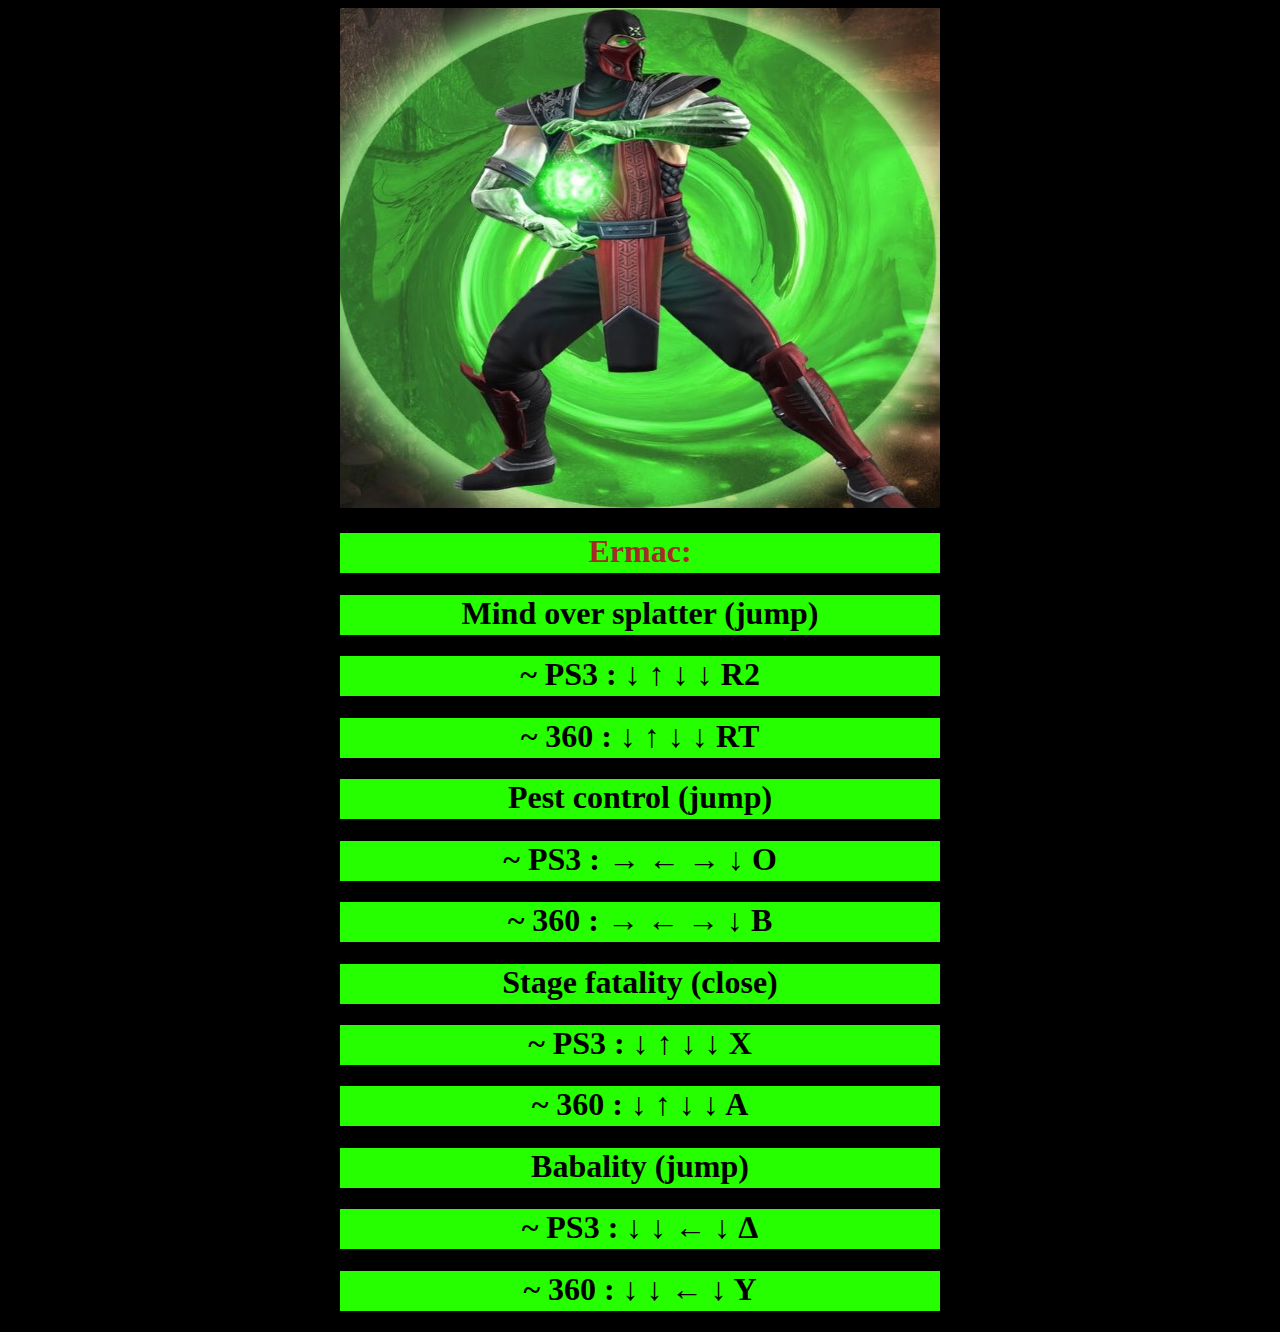
<file: index10.html>
<!DOCTYPE html>
<html lang="en">
<head>
    <meta charset="UTF-8">
    <meta http-equiv="X-UA-Compatible" content="IE=edge">
    <meta name="viewport" content="width=device-width, initial-scale=1.0">
    <title>Ermac:</title>
    <link rel="stylesheet" href="style2.css">
</head>
<body>
    <center>
    <img src="9.jpg" alt=""style="width: 600px;height: 500px;"><h1 style="color: brown;">Ermac:</h1>
    <h1>Mind over splatter (jump)
    </h1>
    <h1>~ PS3  : ↓ ↑ ↓ ↓ R2
    </h1>
    <h1>~ 360  : ↓ ↑ ↓ ↓ RT
    </h1>
    <h1>Pest control (jump)
    </h1>
    <h1>~ PS3  : → ← → ↓ O
    </h1>
    <h1>~ 360  : → ← → ↓ B
    </h1>
    <h1>Stage fatality (close)
    </h1>
    <h1>~ PS3  : ↓ ↑ ↓ ↓ X
    </h1>
    <h1>~ 360  : ↓ ↑ ↓ ↓ A
    </h1>
    <h1>Babality (jump)
    </h1>
    <h1>~ PS3  : ↓ ↓ ← ↓ Δ
    </h1>
    <h1>~ 360  : ↓ ↓ ← ↓ Y</h1>
</center>
</body>
</html>
</file>
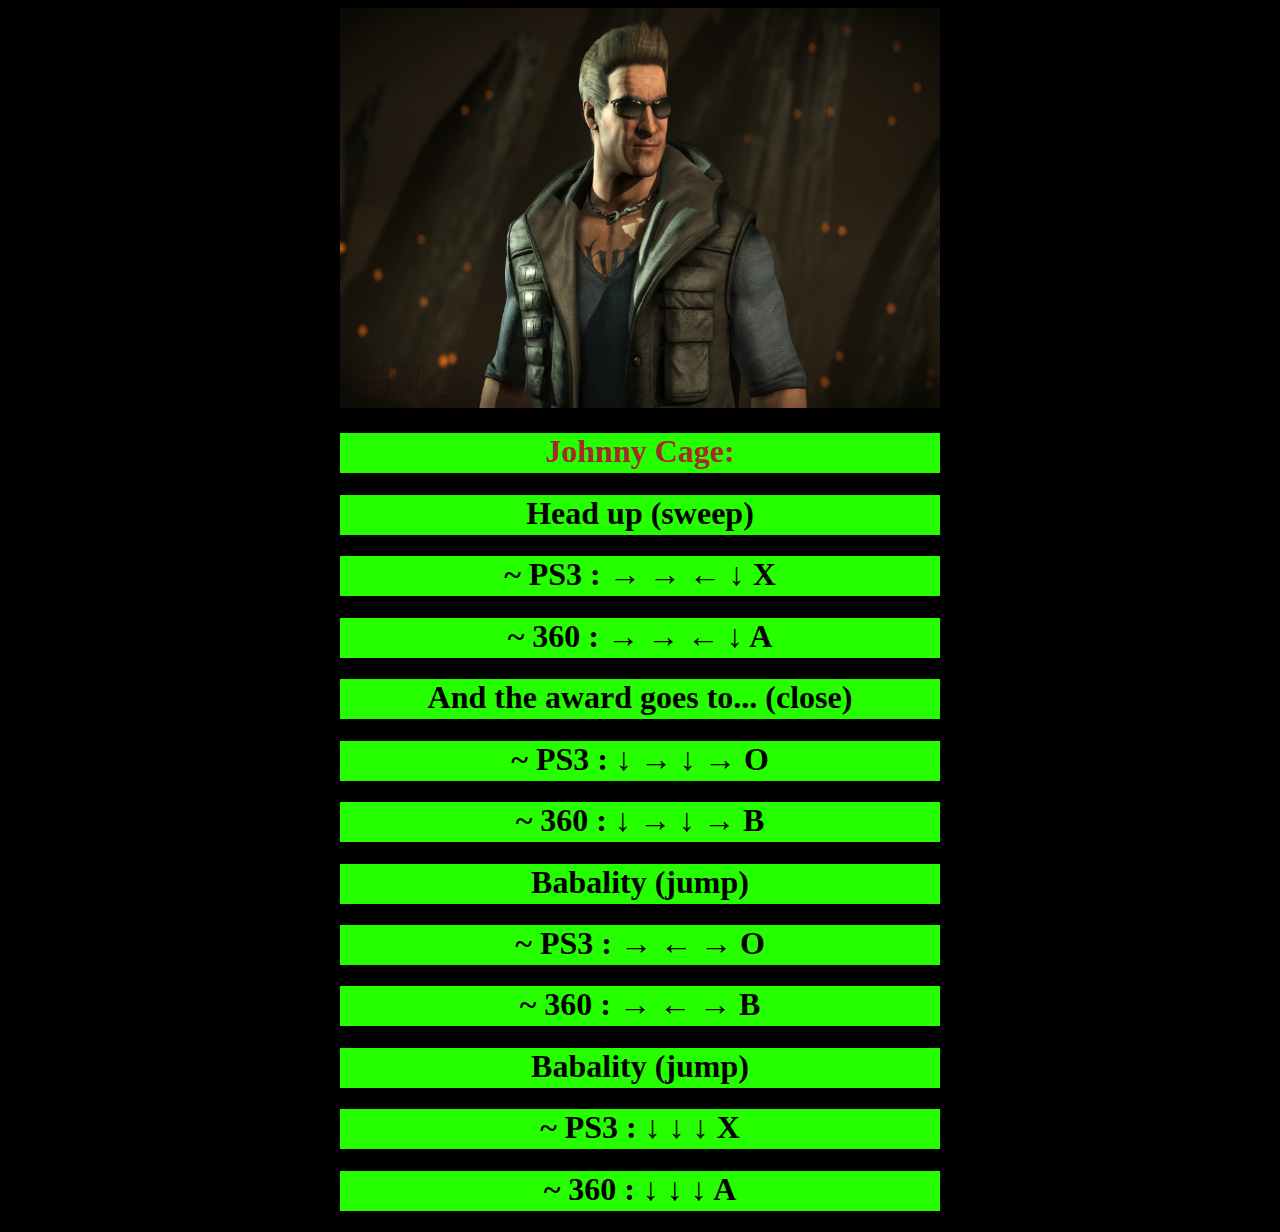
<file: index11.html>
<!DOCTYPE html>
<html lang="en">
<head>
    <meta charset="UTF-8">
    <meta http-equiv="X-UA-Compatible" content="IE=edge">
    <meta name="viewport" content="width=device-width, initial-scale=1.0">
    <title>Johnny Cage:</title>
    <link rel="stylesheet" href="style2.css">
</head>
<body>
    <center>
    <img src="10.jpg" alt=""style="width: 600px;height: 400px;"><h1 style="color: brown;">Johnny Cage:</h1>
    <h1>Head up (sweep)
    </h1>
    <h1>~ PS3  : → → ← ↓ X
    </h1>
    <h1>~ 360  : → → ← ↓ A
    </h1>
    <h1>And the award goes to... (close)
    </h1>
    <h1>~ PS3  : ↓ → ↓ → O
    </h1>
    <h1>~ 360  : ↓ → ↓ → B
    </h1>
    <h1>Babality (jump)
    </h1>
    <h1>~ PS3  : → ← → O
    </h1>
    <h1>~ 360  : → ← → B
    </h1>
    <h1>Babality (jump)
    </h1>
    <h1>~ PS3  : ↓ ↓ ↓ X
    </h1>
    <h1>~ 360  : ↓ ↓ ↓ A</h1>
</center>
</body>
</html>
</file>
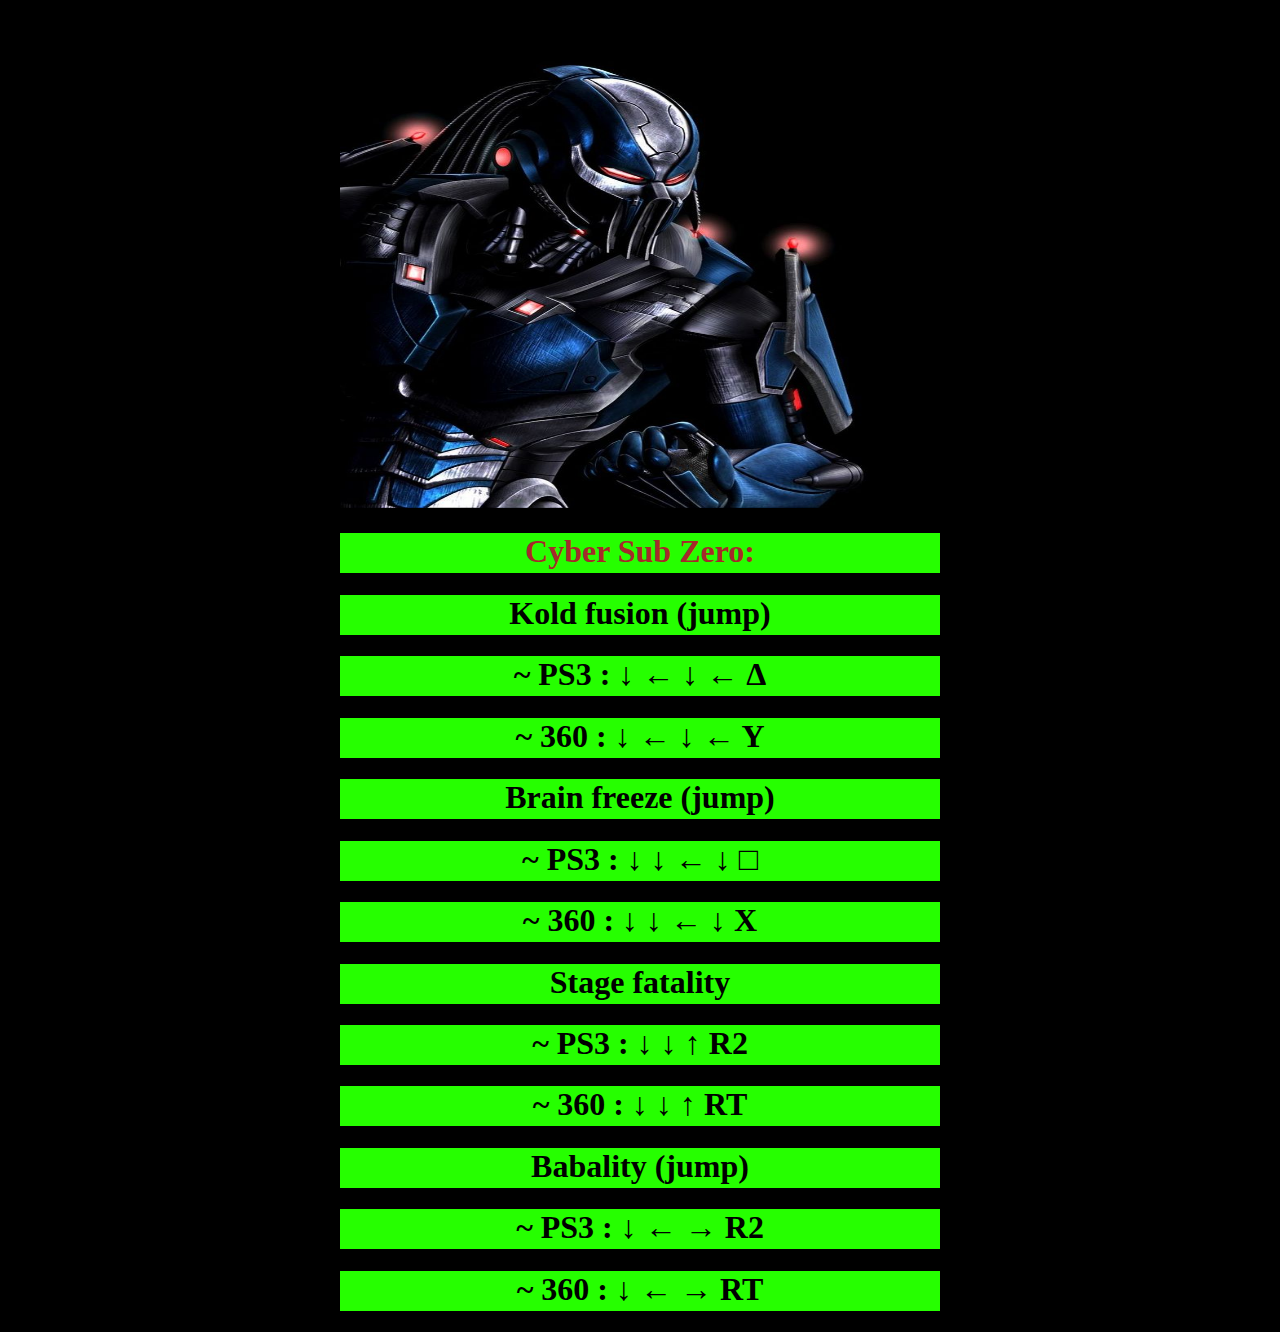
<file: index12.html>
<!DOCTYPE html>
<html lang="en">
<head>
    <meta charset="UTF-8">
    <meta http-equiv="X-UA-Compatible" content="IE=edge">
    <meta name="viewport" content="width=device-width, initial-scale=1.0">
    <title>Cyber Sub Zero:</title>
    <link rel="stylesheet" href="style2.css">
</head>
<body>
    <center>
    <img src="11.jpg" alt=""style="width: 600px;height: 500px;"><h1 style="color: brown;">Cyber Sub Zero:</h1>
    <h1>Kold fusion (jump)
    </h1>
    <h1>~ PS3  : ↓ ← ↓ ← Δ
    </h1>
    <h1>~ 360  : ↓ ← ↓ ← Y
    </h1>
    <h1>Brain freeze (jump)
    </h1>
    <h1>~ PS3  : ↓ ↓ ← ↓ □
    </h1>
    <h1>~ 360  : ↓ ↓ ← ↓ X
    </h1>
    <h1>Stage fatality 
    </h1>
    <h1>~ PS3  : ↓ ↓ ↑ R2</h1>
    <h1>~ 360  : ↓ ↓ ↑ RT</h1>
    <h1>Babality (jump)
    </h1>
    <h1>~ PS3  : ↓ ← → R2
    </h1>
    <h1>~ 360  : ↓ ← → RT</h1>
</center>
</body>
</html>
</file>
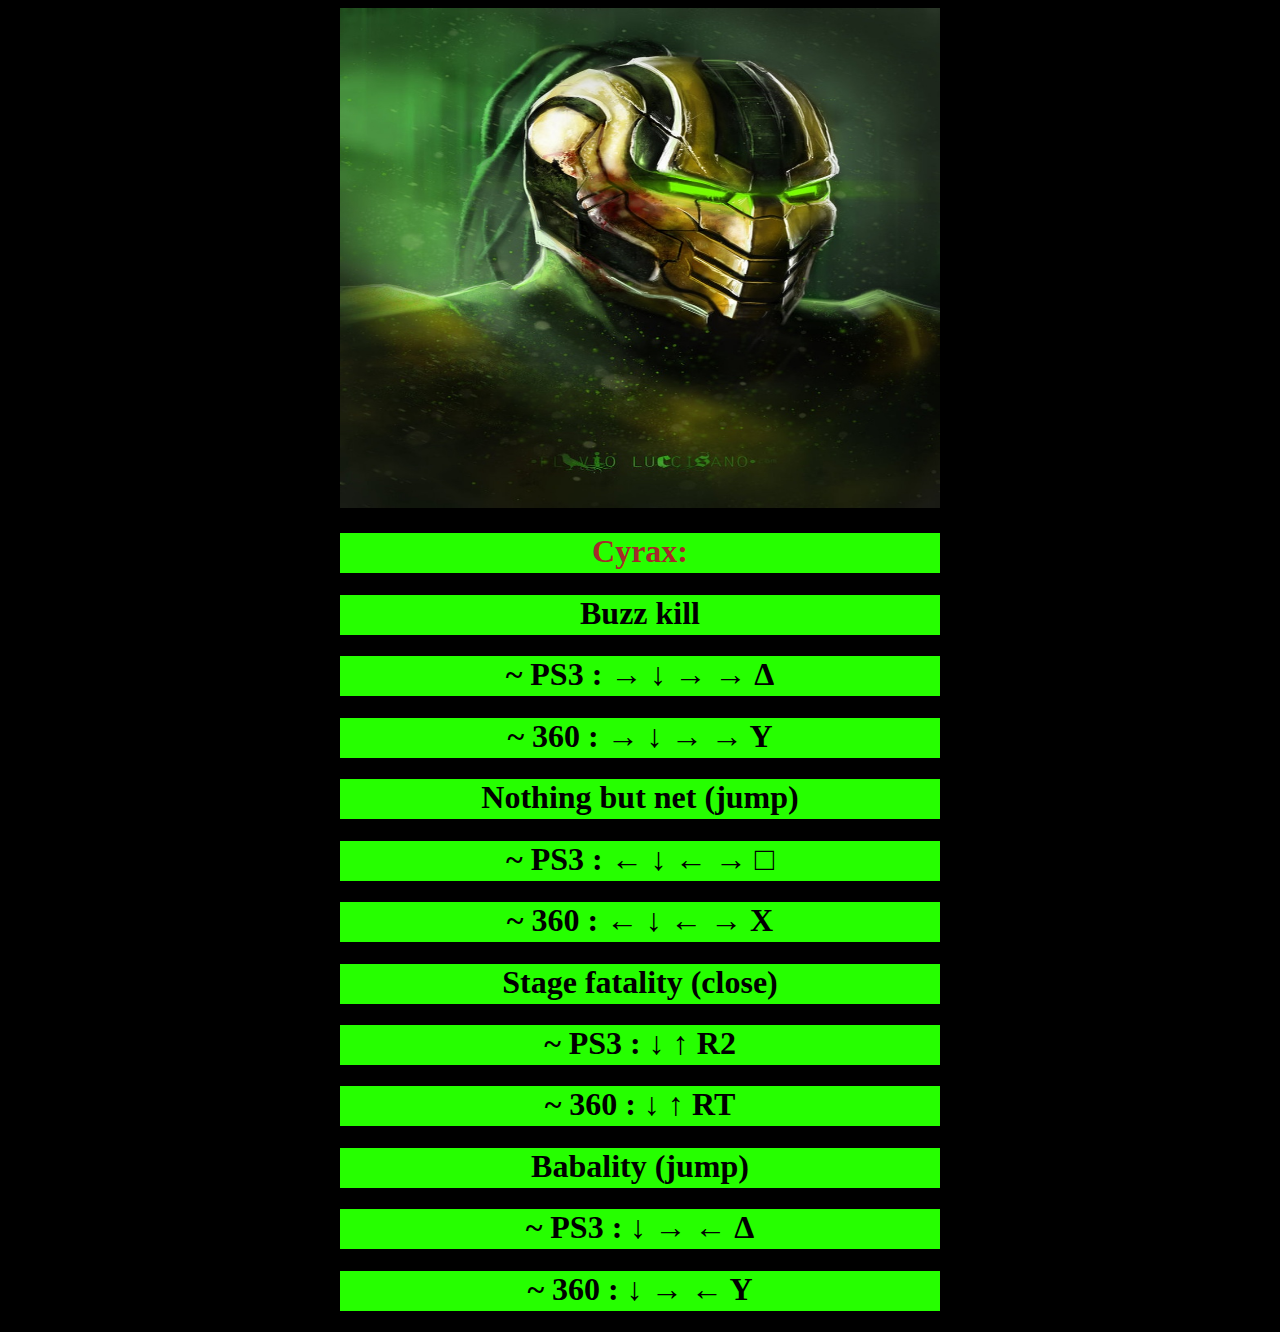
<file: index13.html>
<!DOCTYPE html>
<html lang="en">
<head>
    <meta charset="UTF-8">
    <meta http-equiv="X-UA-Compatible" content="IE=edge">
    <meta name="viewport" content="width=device-width, initial-scale=1.0">
    <title>Cyrax:</title>
    <link rel="stylesheet" href="style2.css">
</head>
<body>
    <center>
    <img src="12.jpg" alt=""style="width: 600px;height: 500px;"><h1 style="color: brown;">Cyrax:</h1>
    <h1>Buzz kill
    </h1>
    <h1>~ PS3  : → ↓ → → Δ
    </h1>
    <h1>~ 360  : → ↓ → → Y
    </h1>
    <h1>Nothing but net (jump)
    </h1>
    <h1>~ PS3  : ← ↓ ← → □
    </h1>
    <h1>~ 360  : ← ↓ ← → X</h1>
    <h1>Stage fatality (close)
    </h1>
    <h1>~ PS3  : ↓ ↑ R2</h1>
    <h1>~ 360  : ↓ ↑ RT
    </h1>
    <h1>Babality (jump)
     
    </h1>
    <h1> ~ PS3  : ↓ → ← Δ</h1>
    <h1>~ 360  : ↓ → ← Y</h1>
</center>
</body>
</html>
</file>
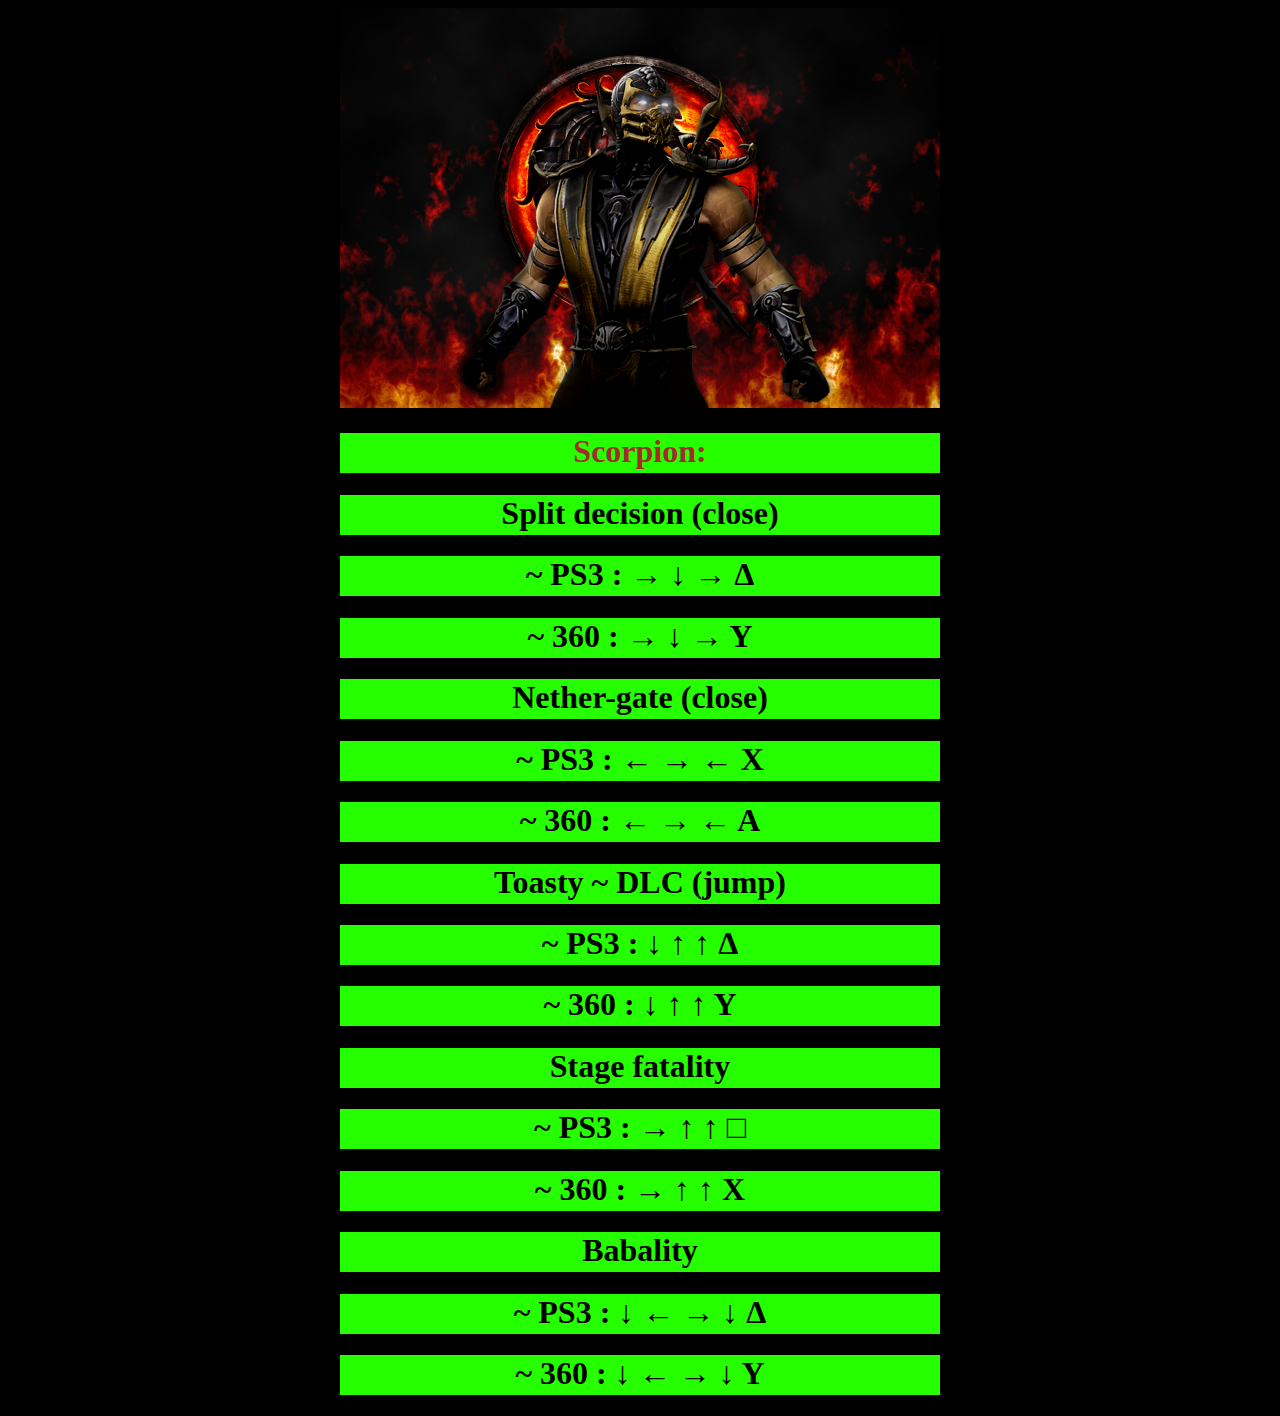
<file: index2.html>
<!DOCTYPE html>
<html lang="en">
<head>
    <meta charset="UTF-8">
    <meta http-equiv="X-UA-Compatible" content="IE=edge">
    <meta name="viewport" content="width=device-width, initial-scale=1.0">
    <title>Scorpion:</title>
    <link rel="stylesheet" href="style2.css">
</head>
<body>
    <center>
    <img src="1.png" alt="" style="width: 600px;height: 400px;">       
    <h1 style="color: brown;">Scorpion:</h1><h1> Split decision (close)</h1>
        <h1>  ~ PS3  : → ↓ → Δ</h1>
        <h1>  ~ 360  : → ↓ → Y</h1>
        
        <h1>  Nether-gate (close)</h1>
        <h1> ~ PS3  : ← → ← X</h1>
        <h1> ~ 360  : ← → ← A</h1>
        
        <h1> Toasty ~ DLC (jump)</h1>
        <h1> ~ PS3  : ↓ ↑ ↑ Δ</h1>
        <h1>  ~ 360  : ↓ ↑ ↑ Y</h1>
        
        <h1>  Stage fatality</h1>
        <h1>  ~ PS3  : → ↑ ↑ □</h1>
        <h1> ~ 360  : → ↑ ↑ X</h1>
        
        <h1>  Babality</h1>
        <h1>  ~ PS3  : ↓ ← → ↓ Δ</h1>
        <h1> ~ 360  : ↓ ← → ↓ Y</p></h1>
    </center>
</body>
</html>
</file>
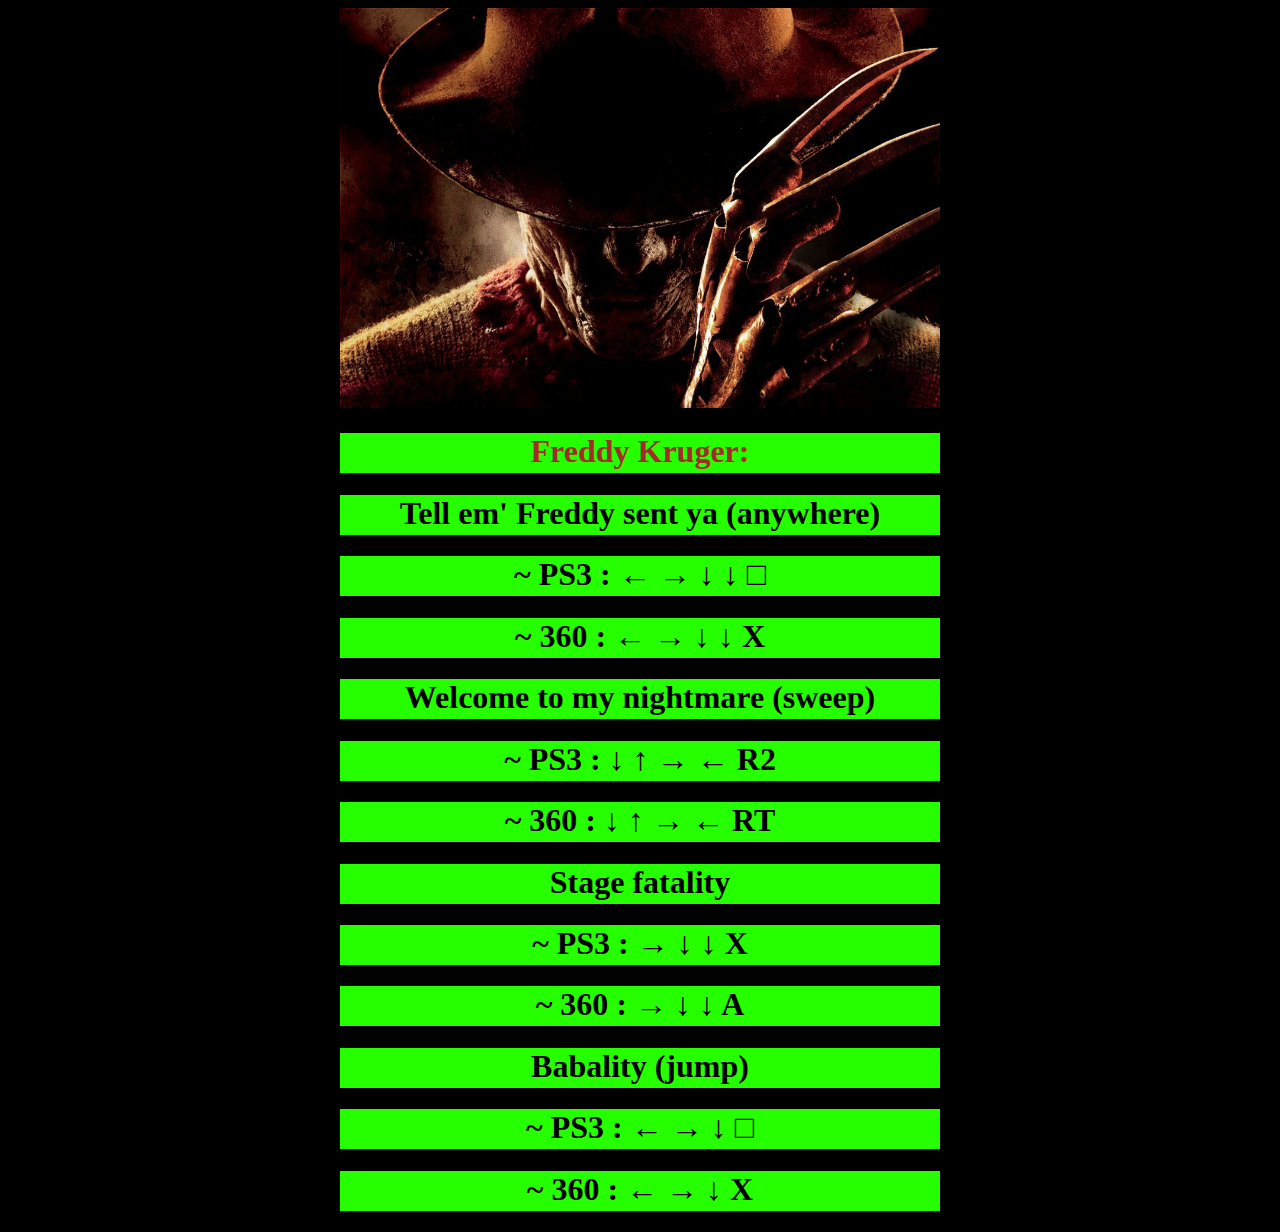
<file: index3.html>
<!DOCTYPE html>
<html lang="en">
<head>
    <meta charset="UTF-8">
    <meta http-equiv="X-UA-Compatible" content="IE=edge">
    <meta name="viewport" content="width=device-width, initial-scale=1.0">
    <title>Freddy Kruger:</title>
    <link rel="stylesheet" href="style2.css">
</head>
<body>
    <center>
    <img src="2.jpg" alt=""style="width: 600px;height: 400px;"><h1  style="color: brown;">Freddy Kruger:</h1> <h1>Tell em' Freddy sent ya (anywhere)</h1>
            <h1>~ PS3  : ← → ↓ ↓ □</h1>
            <h1>~ 360  : ← → ↓ ↓ X</h1>
            
            <h1>Welcome to my nightmare (sweep)</h1>
            <h1>~ PS3  : ↓ ↑ → ← R2</h1>
            <h1>~ 360  : ↓ ↑ → ← RT</h1>
            
            <h1>Stage fatality </h1>
            <h1>~ PS3  : → ↓ ↓ X</h1>
            <h1>~ 360  : → ↓ ↓ A</h1>
            
            <h1>Babality (jump)</h1>
            <h1>~ PS3  : ← → ↓ □</h1>
            <h1>~ 360  : ← → ↓ X</h1>
        </center>
</body>
</html>
</file>
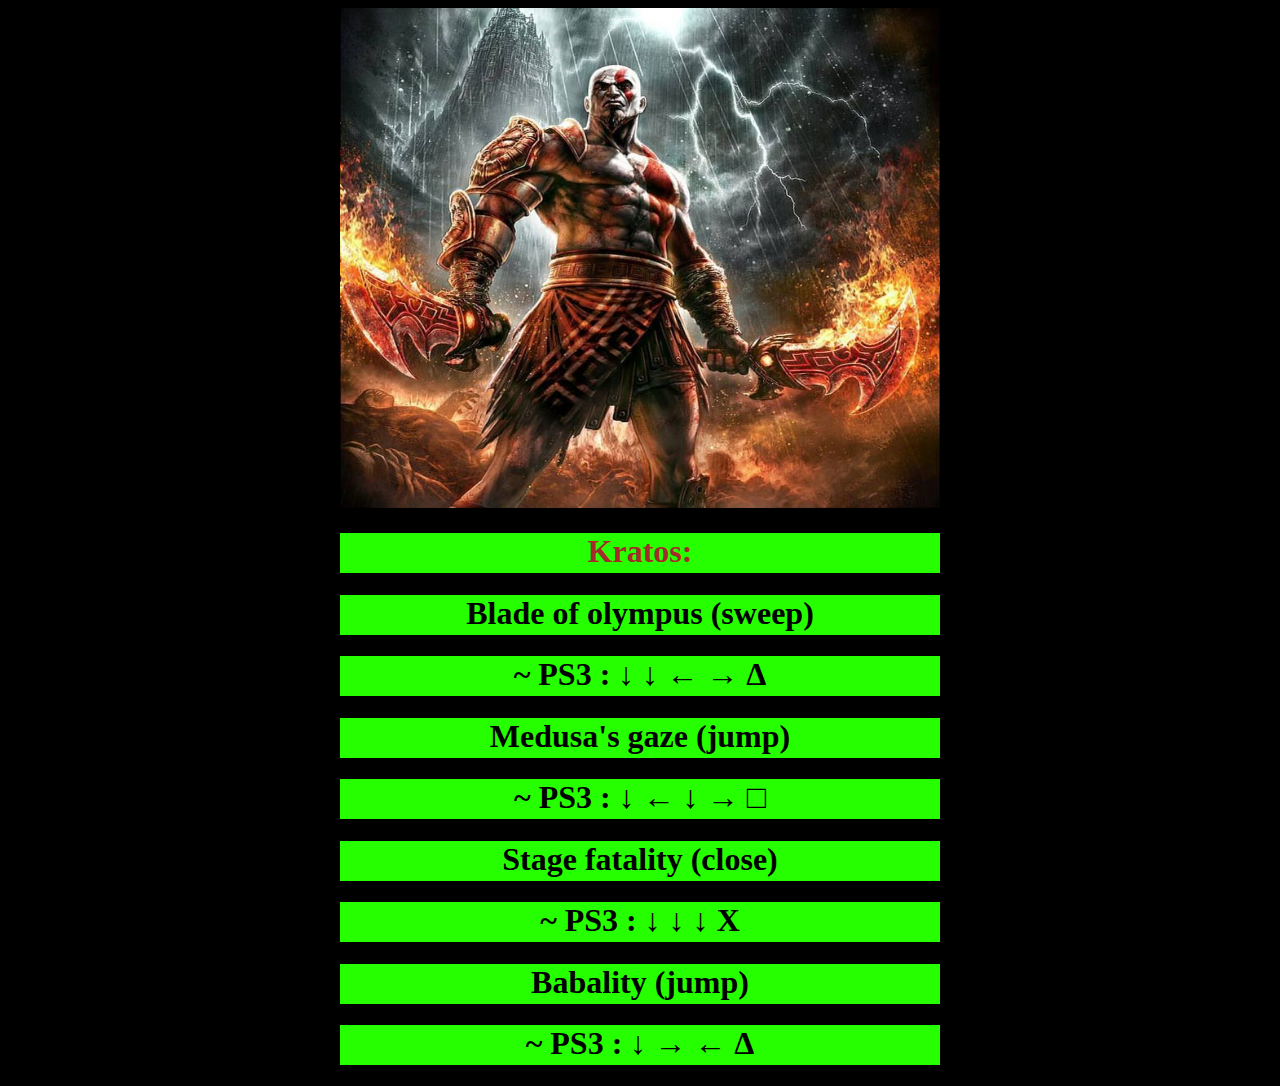
<file: index4.html>
<!DOCTYPE html>
<html lang="en">
<head>
    <meta charset="UTF-8">
    <meta http-equiv="X-UA-Compatible" content="IE=edge">
    <meta name="viewport" content="width=device-width, initial-scale=1.0">
    <title>Kratos:</title>
    <link rel="stylesheet" href="style2.css">
</head>
<body>
    <center>
    <img src="3.jpg" alt=""style="width: 600px;height: 500px;"><h1 style="color: brown;">Kratos:</h1> <h1>Blade of olympus (sweep)</h1>
    <h1>~ PS3  : ↓ ↓ ← → Δ</h1>
    <h1>Medusa's gaze (jump)
  </h1>
    <h1>~ PS3  : ↓ ← ↓ → □
  </h1>
    <h1>Stage fatality (close)
  </h1>
    <h1>~ PS3  : ↓ ↓ ↓ X
  </h1> 
    <h1>Babality (jump)
  </h1>
    <h1>~ PS3  : ↓ → ← Δ
  </h1>
</center>
</body>
</html>
</file>
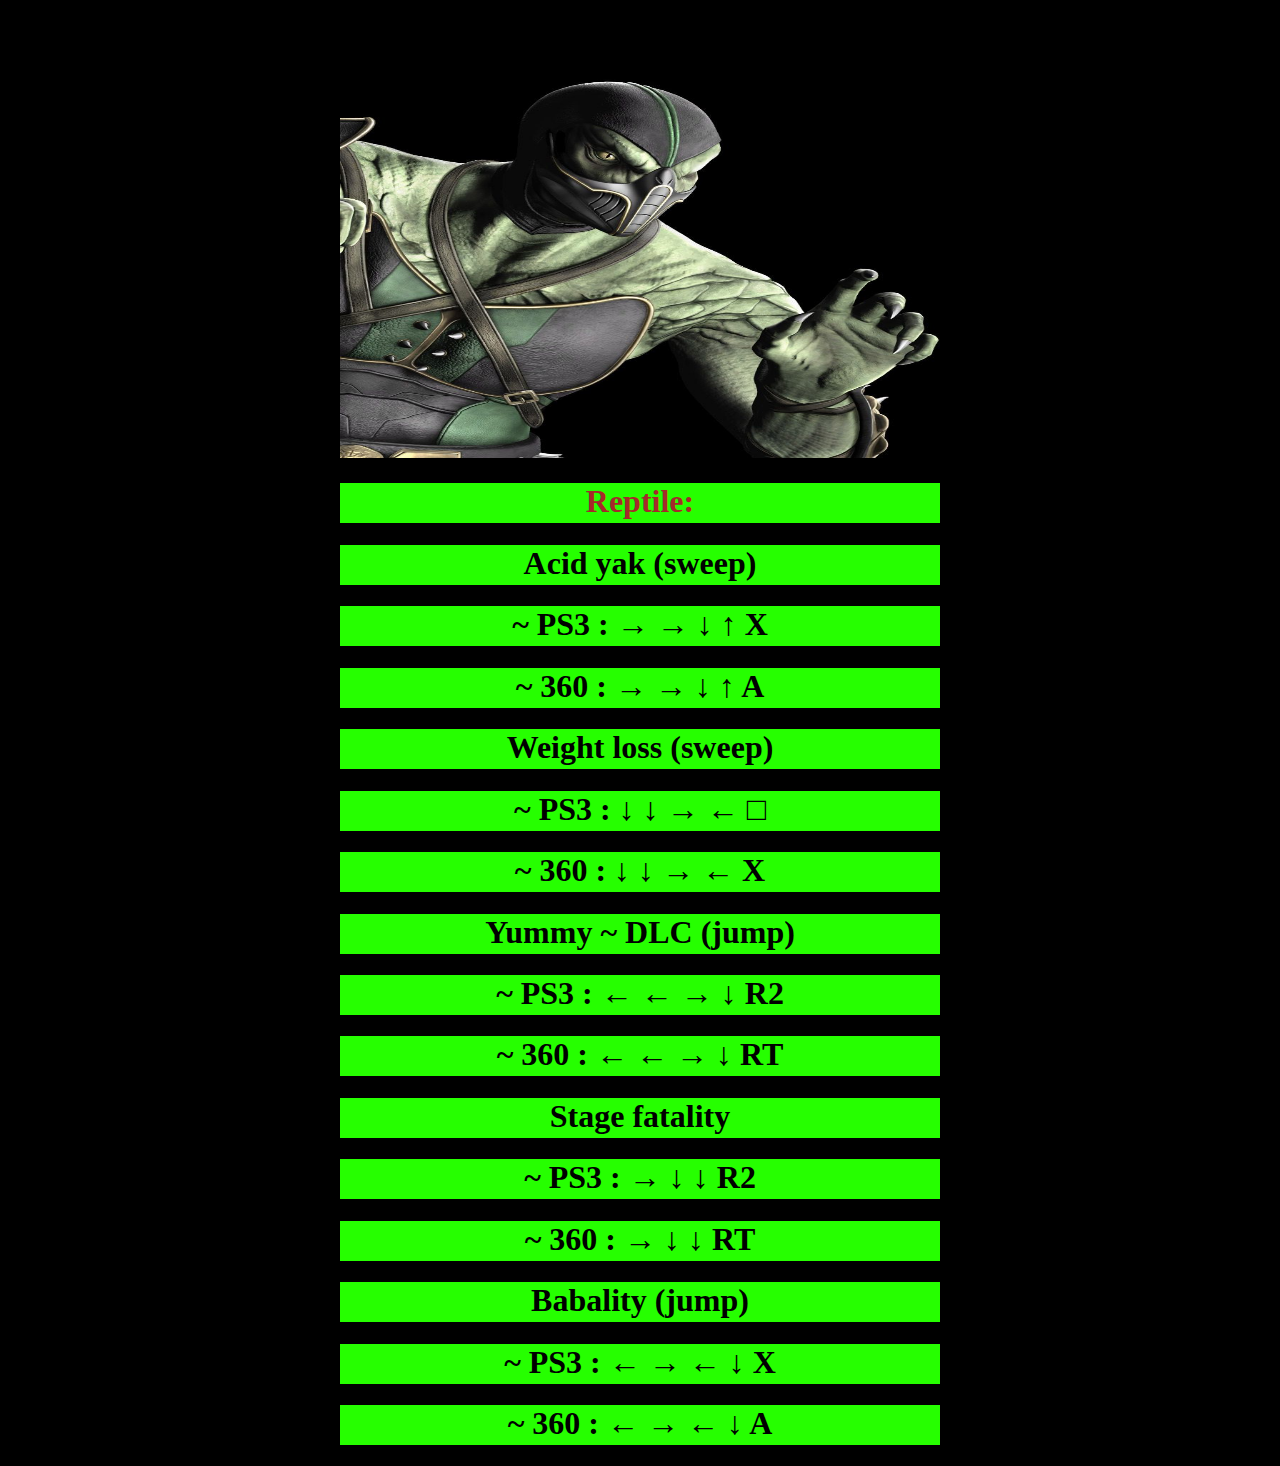
<file: index5.html>
<!DOCTYPE html>
<html lang="en">
<head>
    <meta charset="UTF-8">
    <meta http-equiv="X-UA-Compatible" content="IE=edge">
    <meta name="viewport" content="width=device-width, initial-scale=1.0">
    <title>Reptile:</title>
    <link rel="stylesheet" href="style2.css">
</head>
<body>
    <center>
    <img src="4.jpg" alt=""style="width: 600px;height: 450px;"><h1 style="color: brown;">Reptile:</h1><h1>Acid yak (sweep)
    </h1>
    <h1>~ PS3  : → → ↓ ↑ X
    </h1>
    <h1>~ 360  : → → ↓ ↑ A
    </h1>
    <h1>Weight loss (sweep)
    </h1>
    <h1>~ PS3  : ↓ ↓ → ← □
    </h1>
    <h1>~ 360  : ↓ ↓ → ← X
    </h1>
    <h1>Yummy ~ DLC (jump)
    </h1>
    <h1>~ PS3  : ← ← → ↓ R2
    </h1>
    <h1>~ 360  : ← ← → ↓ RT
    </h1>
    <h1>Stage fatality 
    </h1>
    <h1>~ PS3  : → ↓ ↓ R2
    </h1>
    <h1>~ 360  : → ↓ ↓ RT
    </h1>
    <h1>Babality (jump)
    </h1>
    <h1>~ PS3  : ← → ← ↓ X
    </h1>
    <h1>~ 360  : ← → ← ↓ A</h1>
</center>
</body>
</html>
</file>
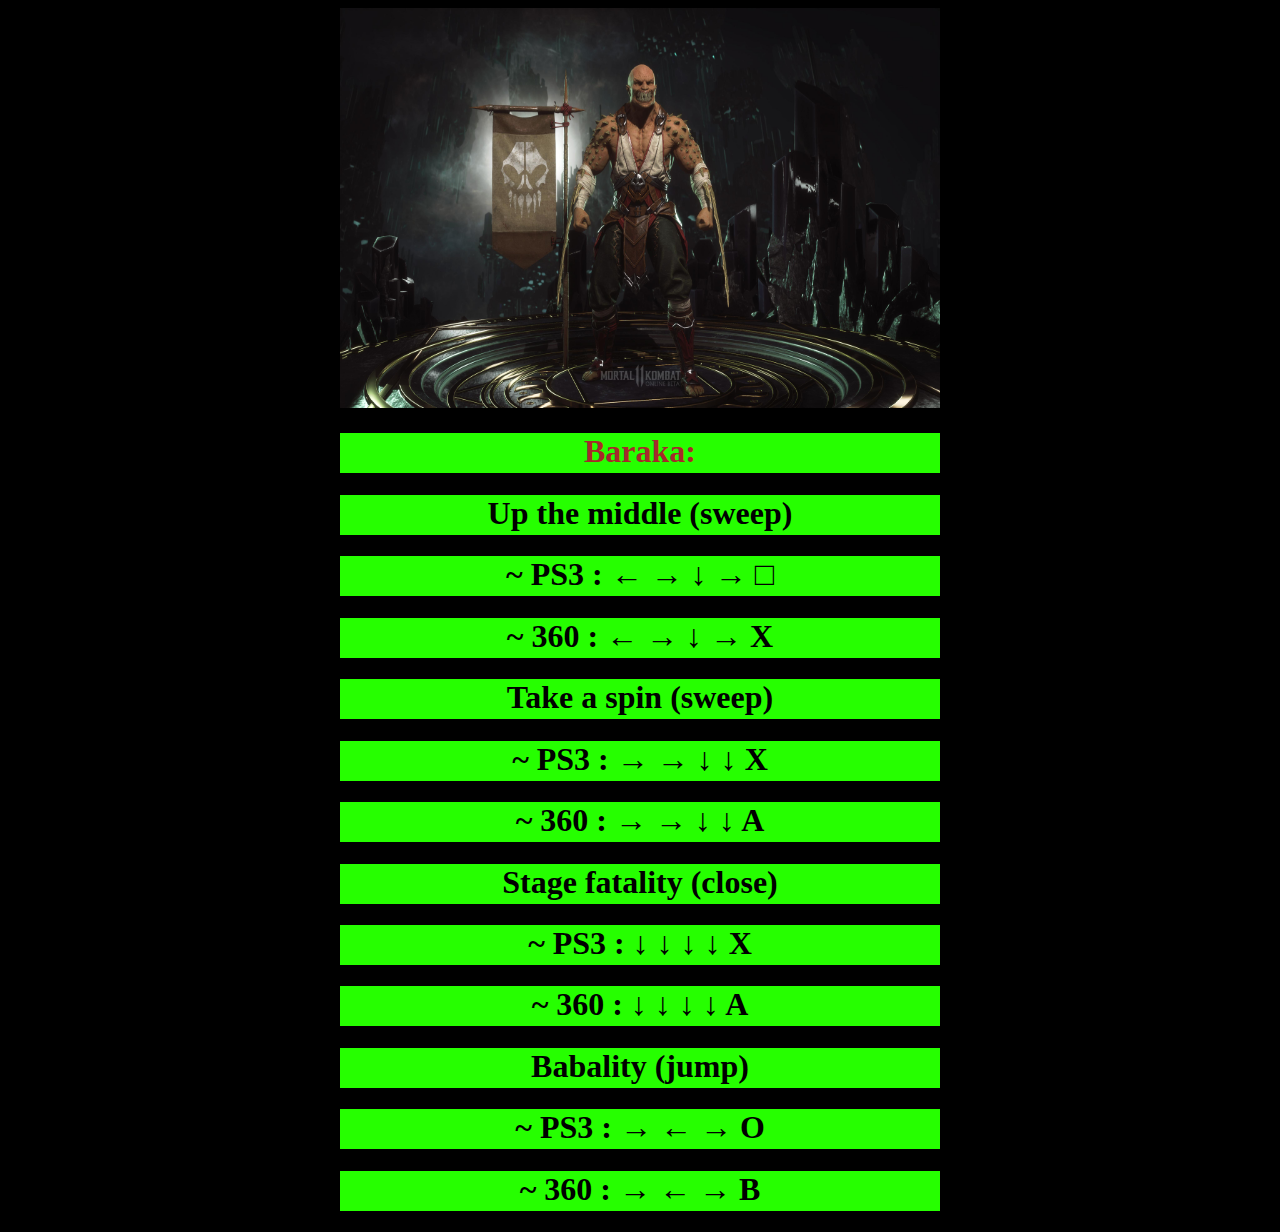
<file: index6.html>
<!DOCTYPE html>
<html lang="en">
<head>
    <meta charset="UTF-8">
    <meta http-equiv="X-UA-Compatible" content="IE=edge">
    <meta name="viewport" content="width=device-width, initial-scale=1.0">
    <title>Baraka:</title>
    <link rel="stylesheet" href="style2.css">
</head>
<body>
    <center>
    <img src="5.jpg" alt=""style="width: 600px;height: 400px;"><h1 style="color: brown;">Baraka:</h1>

    <h1>Up the middle (sweep)
    </h1>
    <h1>~ PS3  : ← → ↓ → □
    </h1>
    <h1>~ 360 : ← → ↓ → X
    </h1>
    <h1>Take a spin (sweep)
    </h1>
    <h1>~ PS3  : → → ↓ ↓ X
    </h1>
    <h1>~ 360 : → → ↓ ↓ A
    </h1>
    <h1>Stage fatality (close)
    </h1>
    <h1>~ PS3  : ↓ ↓ ↓ ↓ X
    </h1>
    <h1>~ 360 : ↓ ↓ ↓ ↓ A
    </h1>
    <h1>Babality (jump)
    </h1>
    <h1>~ PS3  : → ← → O
    </h1>
    <h1>~ 360 : → ← → B</h1>  
</center>
</body>
</html>
</file>
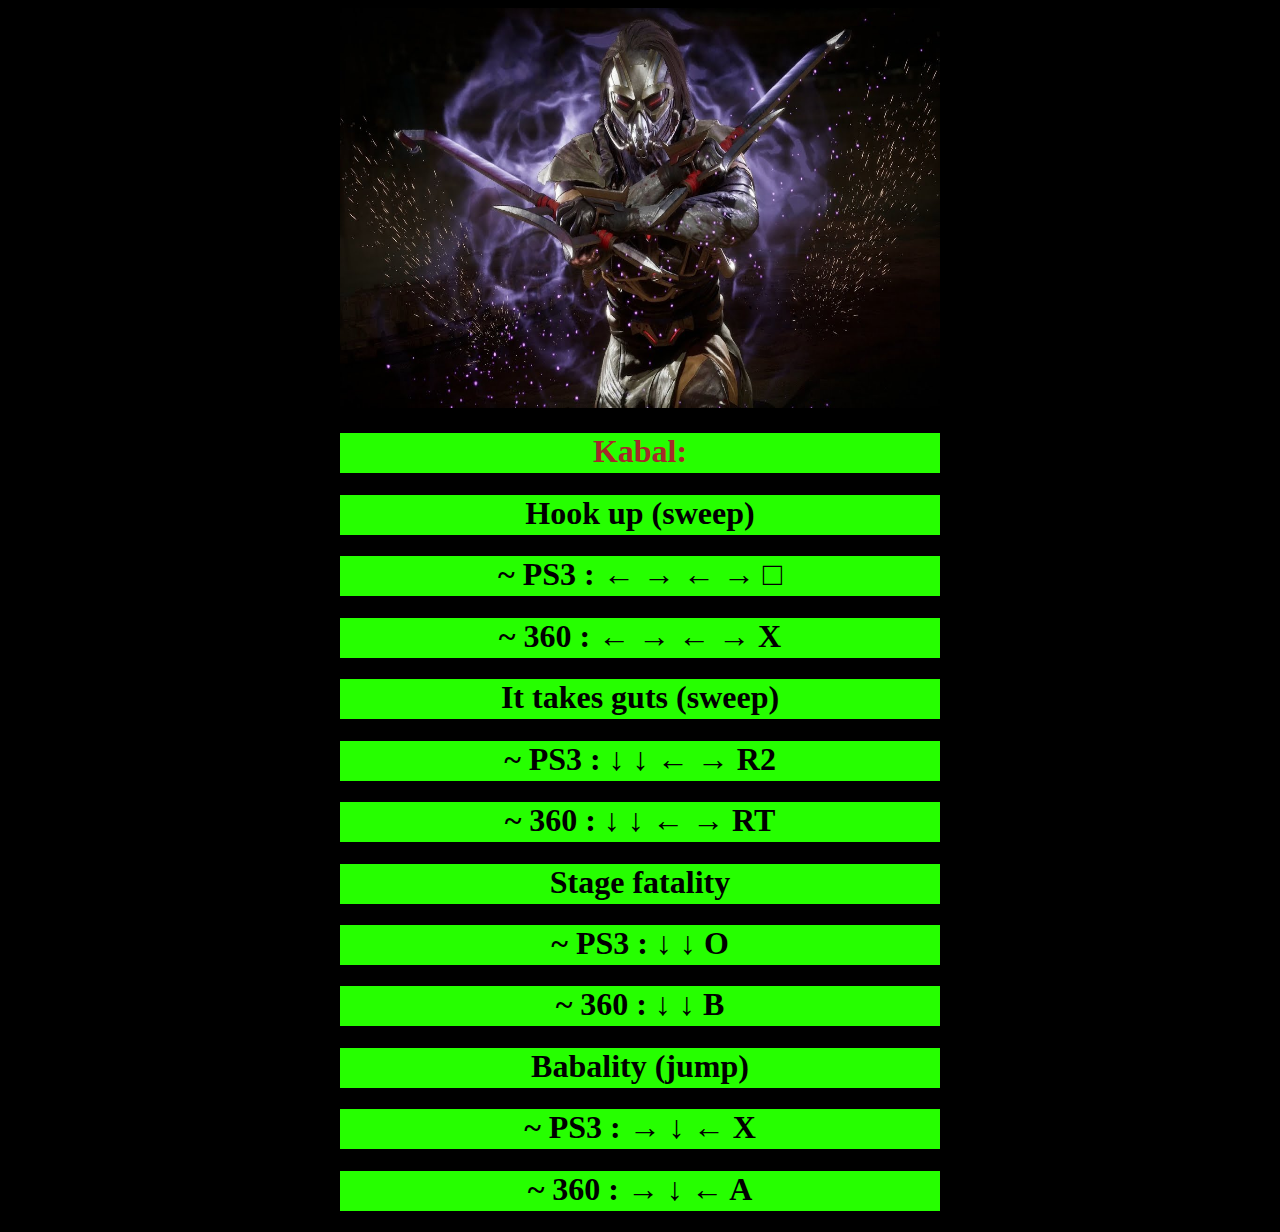
<file: index7.html>
<!DOCTYPE html>
<html lang="en">
<head>
    <meta charset="UTF-8">
    <meta http-equiv="X-UA-Compatible" content="IE=edge">
    <meta name="viewport" content="width=device-width, initial-scale=1.0">
    <title>Kabal:</title>
    <link rel="stylesheet" href="style2.css">
</head>
<body>
    <center>
    <img src="6.jpg" alt=""style="width: 600px;height: 400px;">  <h1 style="color: brown;">Kabal:</h1>
    <h1>Hook up (sweep)
    </h1>
    <h1>~ PS3  : ← → ← → □
    </h1>
    <h1>~ 360  : ← → ← → X
    </h1>
    <h1>It takes guts (sweep)
    </h1>
    <h1>~ PS3  : ↓ ↓ ← → R2
    </h1>
    <h1>~ 360  : ↓ ↓ ← → RT
    </h1>
    <h1>Stage fatality 
    </h1>
    <h1>~ PS3  : ↓ ↓ O
    </h1>
    <h1>~ 360  : ↓ ↓ B
    </h1>
    <h1>Babality (jump)
    </h1>
    <h1>~ PS3  : → ↓ ← X
    </h1>
    <h1>~ 360  : → ↓ ← A</h1>   
</center>
</body>
</html>
</file>
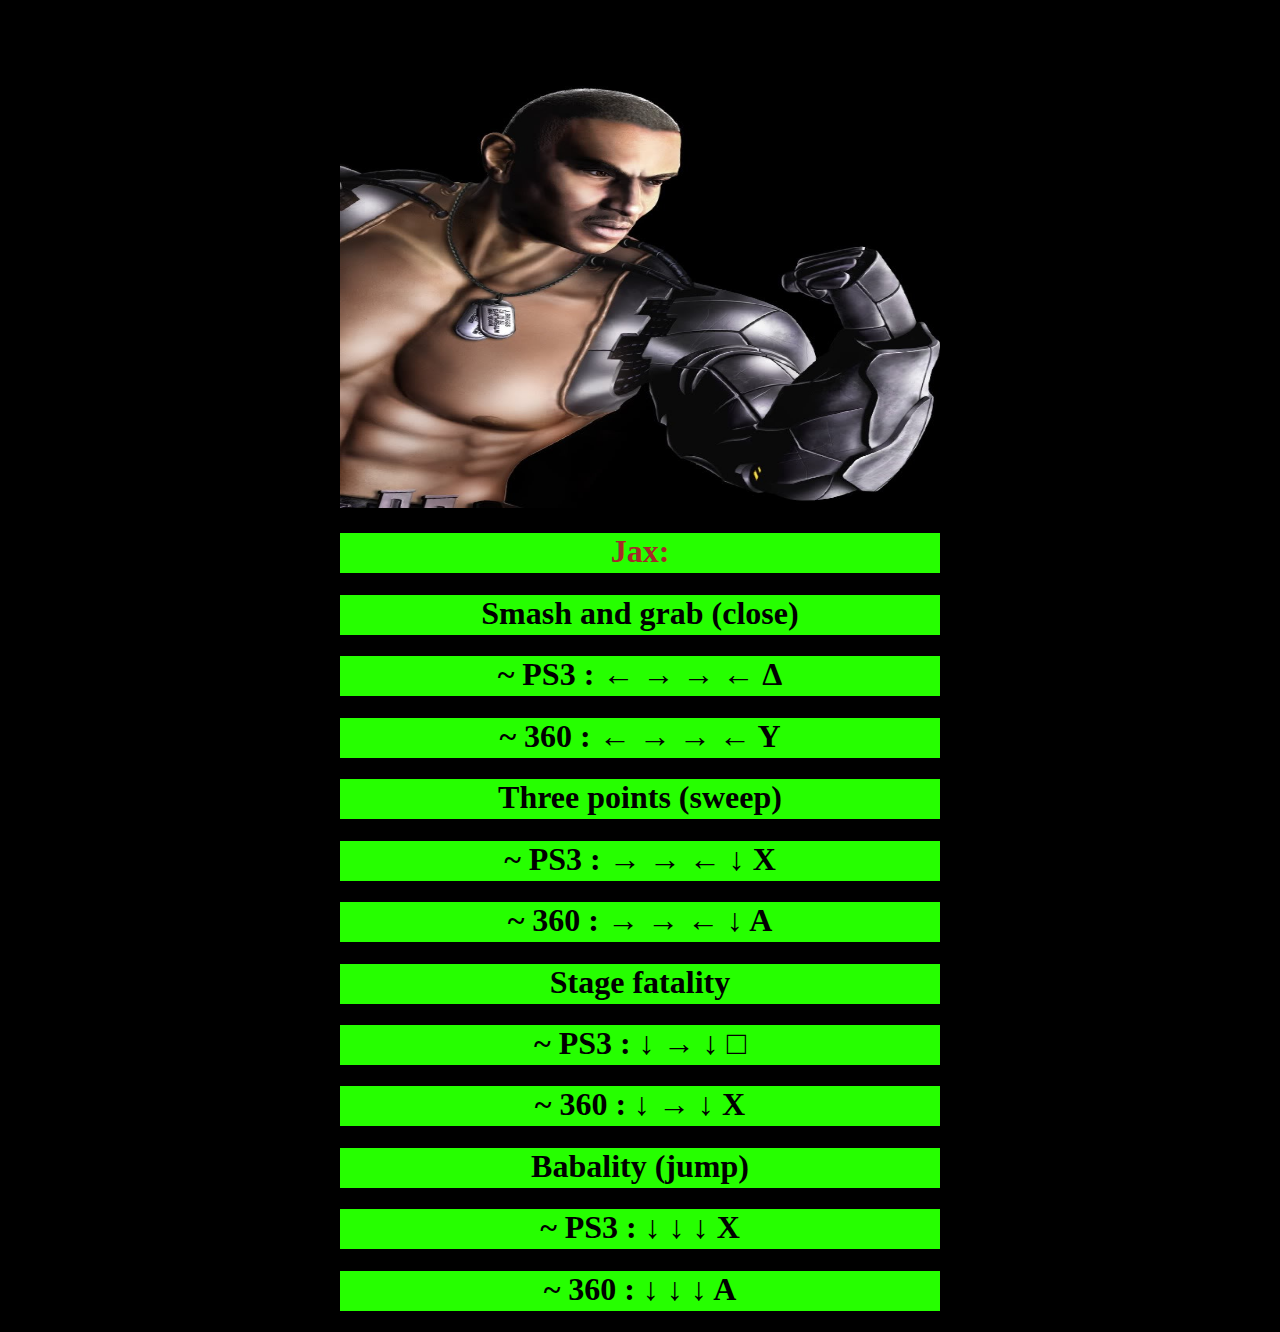
<file: index8.html>
<!DOCTYPE html>
<html lang="en">
<head>
    <meta charset="UTF-8">
    <meta http-equiv="X-UA-Compatible" content="IE=edge">
    <meta name="viewport" content="width=device-width, initial-scale=1.0">
    <title>Jax:</title>
    <link rel="stylesheet" href="style2.css">
</head>
<body>
    <center>
    <img src="7.jpg" alt=""style="width: 600px;height: 500px;">  <h1 style="color: brown;">Jax:</h1>
    <h1>Smash and grab (close)
    </h1>
    <h1>~ PS3  : ← → → ← Δ</h1>
    <h1>~ 360  : ← → → ← Y
    </h1>
    <h1>Three points (sweep)
    </h1>
    <h1>~ PS3  : → → ← ↓ X
    </h1>
    <h1>~ 360  : → → ← ↓ A
    </h1>
    <h1>Stage fatality 
    </h1>
    <h1>~ PS3  : ↓ → ↓ □
    </h1>
    <h1>~ 360  : ↓ → ↓ X
    </h1>
    <h1>Babality (jump)
    </h1>
    <h1>~ PS3  : ↓ ↓ ↓ X
    </h1>
    <h1>~ 360  : ↓ ↓ ↓ A</h1>
</center>
</body>
</html>
</file>
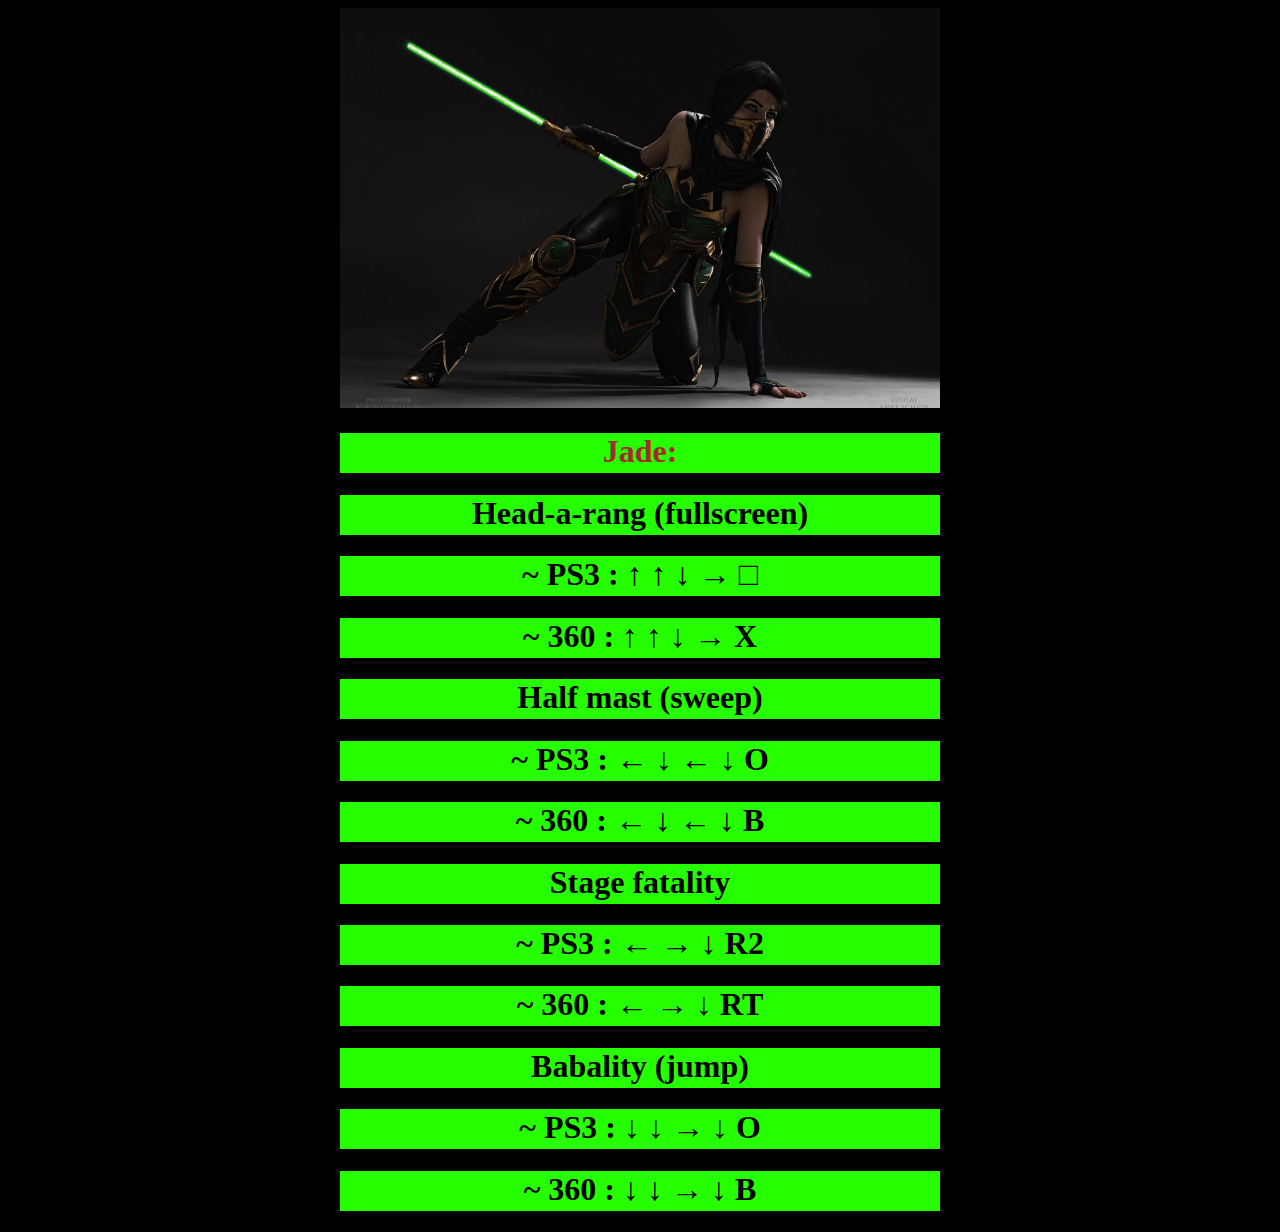
<file: index9.html>
<!DOCTYPE html>
<html lang="en">
<head>
    <meta charset="UTF-8">
    <meta http-equiv="X-UA-Compatible" content="IE=edge">
    <meta name="viewport" content="width=device-width, initial-scale=1.0">
    <title>Jade:</title>
    <link rel="stylesheet" href="style2.css">
</head>
<body>
    <center>
    <img src="8.jpg" alt=""style="width: 600px;height: 400px;"> <h1 style="color: brown;">Jade:</h1>
    <h1>Head-a-rang (fullscreen)
    </h1>
    <h1>~ PS3  : ↑ ↑ ↓ → □
    </h1>
    <h1>~ 360  : ↑ ↑ ↓ → X
    </h1>
    <h1>Half mast (sweep)
    </h1>
    <h1>~ PS3  : ← ↓ ← ↓ O
    </h1>
    <h1>~ 360  : ← ↓ ← ↓ B
    </h1>
    <h1>Stage fatality 
    </h1>
    <h1>~ PS3  : ← → ↓ R2
    </h1>
    <h1>~ 360  : ← → ↓ RT
    </h1>
    <h1>Babality (jump)
    </h1>
    <h1>~ PS3  : ↓ ↓ → ↓ O
    </h1>
    <h1>~ 360  : ↓ ↓ → ↓ B</h1>
</center>
</body>
</html>
</file>
<file: style2.css>
body{
    background-color: black;
}
h1{
    background-color: rgb(38, 255, 0);
    width: 600px;
    height: 40px;
    color: rgb(0, 0, 0);
  }
</file>
